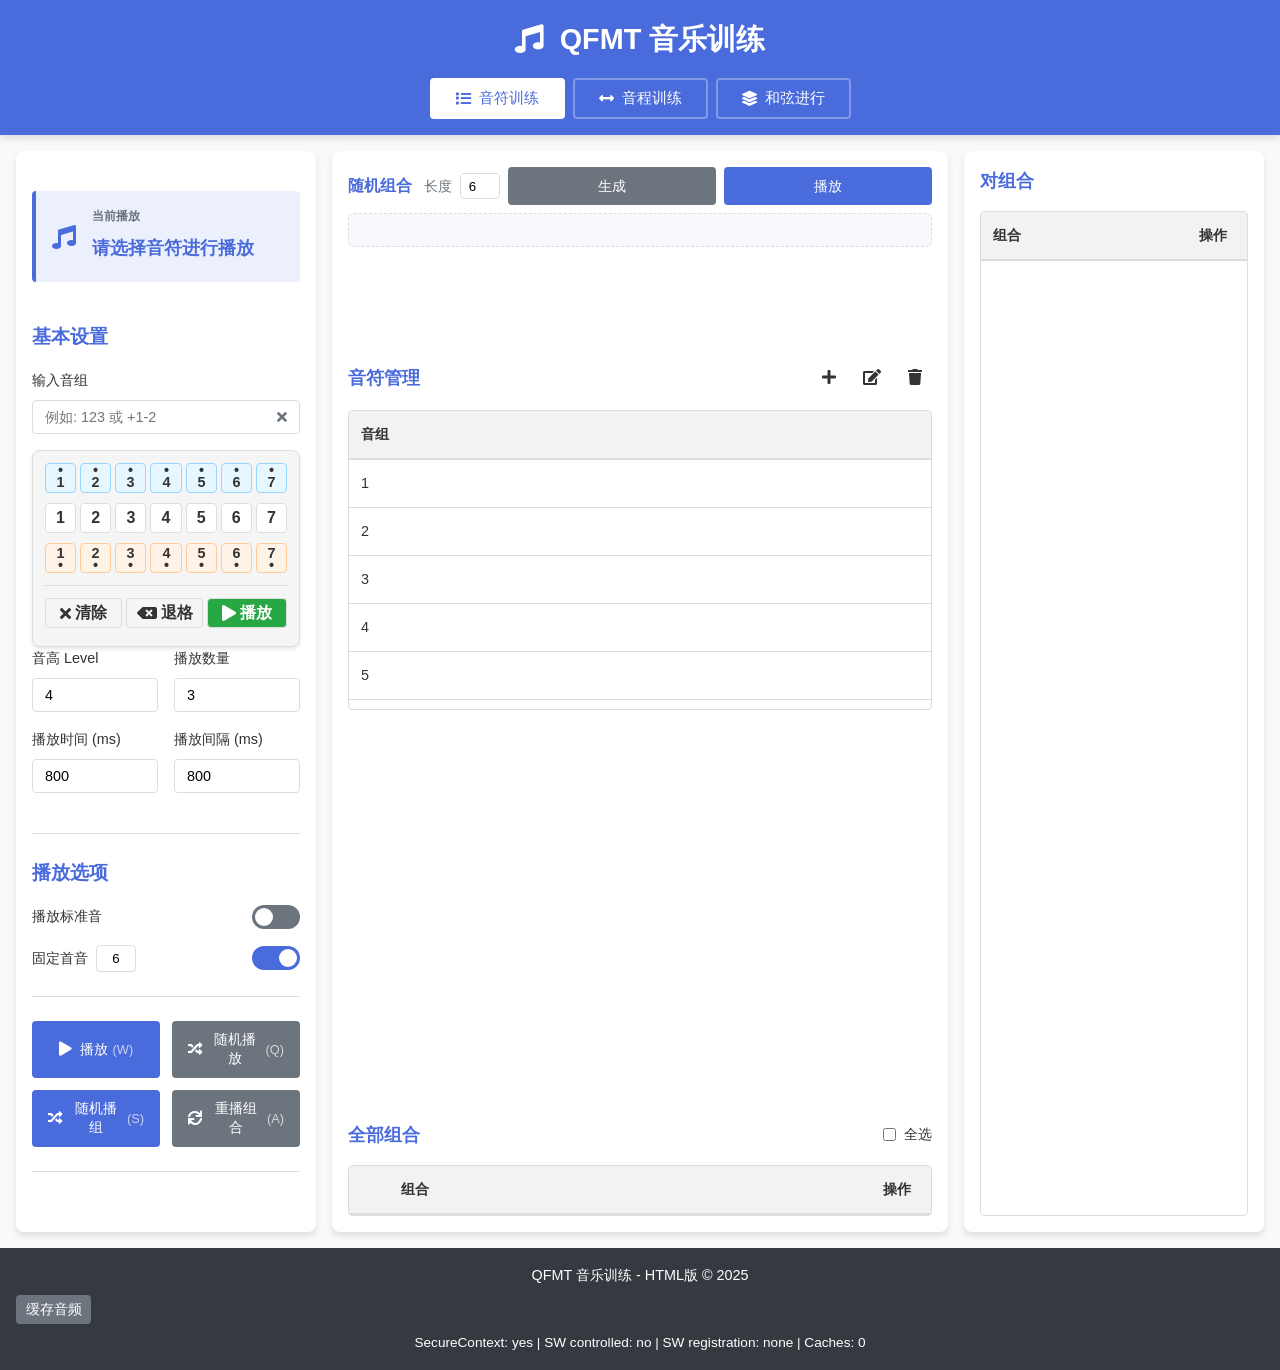
<file: index.html>
<!DOCTYPE html>
<html lang="zh-CN">
    <head>
        <meta charset="UTF-8">
        <meta name="viewport" content="width=device-width, initial-scale=1.0">
        <title>QFMT - 音乐训练</title>
        <meta name="theme-color" content="#4a6bdc">
        <link rel="manifest" href="manifest.webmanifest">
        <meta name="apple-mobile-web-app-capable" content="yes">
        <meta name="apple-mobile-web-app-title" content="QFMT">
        <link rel="stylesheet" href="styles.css">
        <link rel="stylesheet" href="https://cdnjs.cloudflare.com/ajax/libs/font-awesome/5.15.4/css/all.min.css">
    </head>
<body>
    <div class="app-container">
        <header class="app-header">
            <h1><i class="fas fa-music"></i> QFMT 音乐训练</h1>
            <div class="tab-navigation">
                <button class="tab-btn active" data-tab="main-tab">
                    <i class="fas fa-list"></i> 音符训练
                </button>
                <button class="tab-btn" data-tab="interval-tab">
                    <i class="fas fa-arrows-alt-h"></i> 音程训练
                </button>
                <button class="tab-btn" data-tab="chord-tab">
                    <i class="fas fa-layer-group"></i> 和弦进行
                </button>
            </div>
        </header>

         <div class="main-content" id="main-tab">
             <!-- 左侧控制面板 -->
              <div class="control-panel">
                 <div id="randomSeqHostMobile">
                     <div class="random-seq-bar">
                         <div class="random-seq-controls">
                             <span class="label">随机组合</span>
                             <label for="randomSeqLen">长度</label>
                             <input type="number" id="randomSeqLen" class="mini-input" value="6" min="2" max="50">
                             <button id="randomSeqButton" class="btn secondary">生成</button>
                             <button id="playRandomSeqButton" class="btn primary">播放</button>
                         </div>
                         <div id="randomSeqDisplay" class="random-seq-display"></div>
                     </div>
                 </div>

                 <!-- 播放信息显示区域 -->
                 <div class="playing-info-container">
                     <div class="playing-info">
                         <div class="playing-info-icon">
                             <i class="fas fa-music"></i>
                        </div>
                        <div class="playing-info-text">
                            <div class="playing-label">当前播放</div>
                            <div id="playingContent" class="playing-content">请选择音符进行播放</div>
                        </div>
                    </div>
                </div>

                <div class="panel-section">
                    <h2>基本设置</h2>
                    
                    <div class="form-group">
                        <label for="keyInput">输入音组</label>
                        <div class="input-with-keyboard">
                            <input type="text" id="keyInput" class="form-control" placeholder="例如: 123 或 +1-2">
                            <button id="clearKeyInput" class="clear-btn" title="清除">
                                <i class="fas fa-times"></i>
                            </button>
                        </div>
                    </div>
                    
                    <!-- 小键盘区域 -->
                    <div class="virtual-keyboard">
                        <div class="keyboard-row">
                            <button class="key-btn high-note" data-key="+1">
                                <div class="note-with-dots">
                                    <span class="dots above">•</span>
                                    <span class="note">1</span>
                                </div>
                            </button>
                            <button class="key-btn high-note" data-key="+2">
                                <div class="note-with-dots">
                                    <span class="dots above">•</span>
                                    <span class="note">2</span>
                                </div>
                            </button>
                            <button class="key-btn high-note" data-key="+3">
                                <div class="note-with-dots">
                                    <span class="dots above">•</span>
                                    <span class="note">3</span>
                                </div>
                            </button>
                            <button class="key-btn high-note" data-key="+4">
                                <div class="note-with-dots">
                                    <span class="dots above">•</span>
                                    <span class="note">4</span>
                                </div>
                            </button>
                            <button class="key-btn high-note" data-key="+5">
                                <div class="note-with-dots">
                                    <span class="dots above">•</span>
                                    <span class="note">5</span>
                                </div>
                            </button>
                            <button class="key-btn high-note" data-key="+6">
                                <div class="note-with-dots">
                                    <span class="dots above">•</span>
                                    <span class="note">6</span>
                                </div>
                            </button>
                            <button class="key-btn high-note" data-key="+7">
                                <div class="note-with-dots">
                                    <span class="dots above">•</span>
                                    <span class="note">7</span>
                                </div>
                            </button>
                        </div>
                        <div class="keyboard-row">
                            <button class="key-btn" data-key="1">1</button>
                            <button class="key-btn" data-key="2">2</button>
                            <button class="key-btn" data-key="3">3</button>
                            <button class="key-btn" data-key="4">4</button>
                            <button class="key-btn" data-key="5">5</button>
                            <button class="key-btn" data-key="6">6</button>
                            <button class="key-btn" data-key="7">7</button>
                        </div>
                        <div class="keyboard-row">
                            <button class="key-btn low-note" data-key="-1">
                                <div class="note-with-dots">
                                    <span class="note">1</span>
                                    <span class="dots below">•</span>
                                </div>
                            </button>
                            <button class="key-btn low-note" data-key="-2">
                                <div class="note-with-dots">
                                    <span class="note">2</span>
                                    <span class="dots below">•</span>
                                </div>
                            </button>
                            <button class="key-btn low-note" data-key="-3">
                                <div class="note-with-dots">
                                    <span class="note">3</span>
                                    <span class="dots below">•</span>
                                </div>
                            </button>
                            <button class="key-btn low-note" data-key="-4">
                                <div class="note-with-dots">
                                    <span class="note">4</span>
                                    <span class="dots below">•</span>
                                </div>
                            </button>
                            <button class="key-btn low-note" data-key="-5">
                                <div class="note-with-dots">
                                    <span class="note">5</span>
                                    <span class="dots below">•</span>
                                </div>
                            </button>
                            <button class="key-btn low-note" data-key="-6">
                                <div class="note-with-dots">
                                    <span class="note">6</span>
                                    <span class="dots below">•</span>
                                </div>
                            </button>
                            <button class="key-btn low-note" data-key="-7">
                                <div class="note-with-dots">
                                    <span class="note">7</span>
                                    <span class="dots below">•</span>
                                </div>
                            </button>
                        </div>
                        <div class="keyboard-row action-row">
                            <button id="clearKeyboardBtn" class="key-btn action-key">
                                <i class="fas fa-times"></i> 清除
                            </button>
                            <button id="backspaceBtn" class="key-btn action-key">
                                <i class="fas fa-backspace"></i> 退格
                            </button>
                            <button id="playInputBtn" class="key-btn action-key play-btn">
                                <i class="fas fa-play"></i> 播放
                            </button>
                        </div>
                    </div>
                    
                    <div class="form-row">
                        <div class="form-group half">
                            <label for="levelInput">音高 Level</label>
                            <input type="number" id="levelInput" class="form-control" value="4" min="1" max="8">
                        </div>
                        
                        <div class="form-group half">
                            <label for="ranCnt">播放数量</label>
                            <input type="number" id="ranCnt" class="form-control" value="3" min="1" max="10">
                        </div>
                    </div>
                    
                    <div class="form-row">
                        <div class="form-group half">
                            <label for="playTimeInput">播放时间 (ms)</label>
                            <input type="number" id="playTimeInput" class="form-control" value="800" step="100">
                        </div>
                        
                        <div class="form-group half">
                            <label for="playTimeinterInput">播放间隔 (ms)</label>
                            <input type="number" id="playTimeinterInput" class="form-control" value="800" step="100">
                        </div>
                    </div>
                </div>
                
                <div class="panel-section">
                    <h2>播放选项</h2>
                    
                    <div class="toggle-container">
                        <div class="toggle-item">
                            <span class="toggle-label">播放标准音</span>
                            <label class="switch">
                                <input type="checkbox" id="playStdCheckbox">
                                <span class="slider round"></span>
                            </label>
                        </div>
                        
                        <div class="toggle-item">
                            <div class="toggle-label-with-input">
                                <span class="toggle-label">固定首音</span>
                                <input type="text" id="fixTxt" class="mini-input" value="6">
                            </div>
                            <label class="switch">
                                <input type="checkbox" id="fixChk" checked>
                                <span class="slider round"></span>
                            </label>
                        </div>
                    </div>
                </div>
                
                <div class="panel-section">
                    <div class="buttons-container">
                        <div class="button-row">
                            <button id="playButton" class="btn primary">
                                <i class="fas fa-play"></i> 播放 <span class="shortcut">(W)</span>
                            </button>
                            <button id="repeatButton" class="btn secondary">
                                <i class="fas fa-random"></i> 随机播放 <span class="shortcut">(Q)</span>
                            </button>
                        </div>
                        
                        <div class="button-row">
                            <button id="playCombButton" class="btn primary">
                                <i class="fas fa-random"></i> 随机播组 <span class="shortcut">(S)</span>
                            </button>
                            <button id="repeatCombButton" class="btn secondary">
                                <i class="fas fa-sync"></i> 重播组合 <span class="shortcut">(A)</span>
                            </button>
                        </div>
                    </div>
                </div>
                
                <div id="statusText" class="status-text"></div>
            </div>
            
            <!-- 中间内容区 -->
            <div class="content-area">
                <div id="randomSeqHostDesktop"></div>
                <!-- 音符管理区 -->
                <div class="notes-management">
                    <div class="section-header">
                        <h2>音符管理</h2>
                        <div class="action-buttons">
                            <button id="addNoteButton" class="icon-btn" title="添加音符">
                                <i class="fas fa-plus"></i>
                            </button>
                            <button id="updateNoteButton" class="icon-btn" title="修改音符">
                                <i class="fas fa-edit"></i>
                            </button>
                            <button id="deleteNoteButton" class="icon-btn" title="删除音符">
                                <i class="fas fa-trash"></i>
                            </button>
                        </div>
                    </div>
                    
                    <div class="table-container notes-table">
                        <table id="notesTable" class="data-grid">
                            <thead>
                                <tr>
                                    <th>音组</th>
                                </tr>
                            </thead>
                            <tbody>
                                <!-- Notes will be added here dynamically -->
                            </tbody>
                        </table>
                    </div>
                </div>
                
                <!-- 组合区域 -->
                <div class="combinations-section">
                    <div class="section-header">
                        <h2>全部组合</h2>
                        <div class="select-all">
                            <input type="checkbox" id="selectAllCheckBox">
                            <label for="selectAllCheckBox">全选</label>
                        </div>
                    </div>
                    
                    <div class="table-container">
                        <table id="combinationsTable" class="data-grid">
                            <thead>
                                <tr>
                                    <th width="40px"></th>
                                    <th>组合</th>
                                    <th width="60px">操作</th>
                                </tr>
                            </thead>
                            <tbody>
                                <!-- Combinations will be added here dynamically -->
                            </tbody>
                        </table>
                    </div>
                </div>
            </div>
            
            <!-- 右侧组合区 -->
            <div class="pair-combinations">
                <div class="section-header">
                    <h2>对组合</h2>
                </div>
                
                <div class="table-container">
                    <table id="combinationsSingleTable" class="data-grid">
                        <thead>
                            <tr>
                                <th>组合</th>
                                <th width="60px">操作</th>
                            </tr>
                        </thead>
                        <tbody>
                            <!-- Single combinations will be added here dynamically -->
                        </tbody>
                    </table>
                </div>
            </div>
        </div>

        <!-- 和弦进行页面 -->
        <div class="main-content hidden chord-tab" id="chord-tab">
            <div class="chord-workspace">
                <div class="chord-toolbar">
                    <div>
                        <p class="eyebrow"><i class="fas fa-layer-group"></i> 和弦进行</p>
                        <h2>常用套路与自定义播放</h2>
                    </div>
                    <span class="chord-key-note">C 大调：1=C · 2=Dm · 3=Em · 4=F · 5=G · 6=Am（4/5/6 采用低音根位）· 7=Bdim</span>
                </div>

                <section class="chord-controls-card">
                    <div class="chord-form-group chord-progression-field">
                        <label for="chordProgressionInput">和弦进行</label>
                        <div class="chord-input-wrap">
                            <i class="fas fa-music"></i>
                            <input id="chordProgressionInput" class="form-control" type="text" value="1645" inputmode="text" autocomplete="off" placeholder="例如：1645 或 1maj7 6m7 2m7 5dom7" aria-describedby="chordInputHint">
                        </div>
                        <small id="chordInputHint">数字可连写；复杂和弦请用空格，例如 1maj7 6m7 2m7 5dom7，也支持 1/3 转位。</small>
                    </div>

                    <div class="chord-form-group">
                        <label for="chordLevelInput">根音 Level</label>
                        <input id="chordLevelInput" class="form-control" type="number" value="4" min="1" max="7">
                    </div>

                    <div class="chord-form-group">
                        <label for="chordDurationInput">每个和弦 (ms)</label>
                        <input id="chordDurationInput" class="form-control" type="number" value="900" min="300" step="100">
                    </div>

                    <div class="chord-form-group chord-play-style">
                        <label>播放方式</label>
                        <div class="segmented-control" role="group" aria-label="和弦播放方式">
                            <button type="button" class="play-style-btn active" data-chord-mode="simultaneous"><i class="fas fa-bars-staggered"></i> 同时按下</button>
                            <button type="button" class="play-style-btn" data-chord-mode="arpeggio"><i class="fas fa-wave-square"></i> 分解和弦</button>
                        </div>
                    </div>

                    <div class="chord-action-row">
                        <button id="playChordProgressionButton" class="btn primary chord-play-button"><i class="fas fa-play"></i> 播放进行</button>
                        <button id="stopChordProgressionButton" class="btn secondary"><i class="fas fa-stop"></i> 停止</button>
                    </div>
                </section>

                <section class="chord-presets-card">
                    <div class="chord-section-heading">
                        <div>
                            <p class="eyebrow">快速开始</p>
                            <h3>常见套路</h3>
                        </div>
                        <span>点选后可直接播放</span>
                    </div>
                    <div class="chord-preset-grid">
                        <button type="button" class="chord-preset active" data-progression="1645"><span class="preset-number">1645</span><span>经典流行</span></button>
                        <button type="button" class="chord-preset" data-progression="1625"><span class="preset-number">1625</span><span>抒情循环</span></button>
                        <button type="button" class="chord-preset" data-progression="4536251"><span class="preset-number">4536251</span><span>流行推进</span></button>
                        <button type="button" class="chord-preset" data-progression="6415"><span class="preset-number">6415</span><span>小调色彩</span></button>
                        <button type="button" class="chord-preset" data-progression="1564"><span class="preset-number">1564</span><span>明亮回归</span></button>
                        <button type="button" class="chord-preset" data-progression="2516"><span class="preset-number">2516</span><span>温柔连接</span></button>
                    </div>
                    <div class="custom-preset-editor">
                        <label for="chordPresetNameInput">保存当前套路</label>
                        <div class="custom-preset-input-row">
                            <input id="chordPresetNameInput" class="form-control" type="text" placeholder="名称，例如：我的副歌" maxlength="32">
                            <button id="saveChordPresetButton" type="button" class="btn secondary"><i class="fas fa-bookmark"></i> 保存</button>
                        </div>
                    </div>
                    <div id="customChordPresetList" class="custom-chord-preset-list" aria-live="polite"></div>
                </section>

                <section class="chord-preview-card">
                    <div class="chord-section-heading">
                        <div>
                            <p class="eyebrow">预览</p>
                            <h3>进行中的和弦</h3>
                        </div>
                        <span>点击单个和弦可试听</span>
                    </div>
                    <div id="chordPreview" class="chord-preview" aria-live="polite"></div>
                    <div id="chordPlayingInfo" class="chord-playing-info">
                        <i class="fas fa-headphones"></i>
                        <span id="chordPlayingContent">选择一个进行开始练习</span>
                    </div>
                    <div id="chordStatusText" class="chord-status-text" aria-live="polite"></div>
                </section>
            </div>
        </div>

        <!-- 音程训练页面 -->
        <div class="main-content hidden" id="interval-tab">
            <div class="interval-training-full">
                <!-- 顶部控制栏 -->
                <div class="interval-top-bar">
                    <div class="interval-playing-info">
                        <div class="playing-info">
                            <div class="playing-info-icon">
                                <i class="fas fa-music"></i>
                            </div>
                            <div class="playing-info-text">
                                <div class="playing-label">当前音程</div>
                                <div id="intervalPlayingContent" class="playing-content">请选择音程进行训练</div>
                            </div>
                        </div>
                    </div>

                    <div class="interval-control-buttons">
                        <button id="playIntervalButton" class="btn primary">
                            <i class="fas fa-play"></i> 播放 <span class="shortcut">(W)</span>
                        </button>
                        <button id="randomIntervalButton" class="btn secondary">
                            <i class="fas fa-dice"></i> 随机 <span class="shortcut">(Q)</span>
                        </button>
                    </div>

                    <div id="intervalStatusText" class="status-text"></div>
                </div>

                <!-- 中间主要区域 -->
                <div class="interval-main-area">
                    <!-- 左侧设置面板 -->
                    <div class="interval-settings-panel">
                        <div class="settings-section">
                            <h3>音程类型</h3>
                            <select id="intervalType" class="form-control">
                                <option value="">--选择音程--</option>
                                <option value="unison">一度(同音)</option>
                                <option value="minor2">小二度</option>
                                <option value="major2">大二度</option>
                                <option value="minor3">小三度</option>
                                <option value="major3">大三度</option>
                                <option value="perfect4">纯四度</option>
                                <option value="augmented4">增四度</option>
                                <option value="perfect5">纯五度</option>
                                <option value="minor6">小六度</option>
                                <option value="major6">大六度</option>
                                <option value="minor7">小七度</option>
                                <option value="major7">大七度</option>
                                <option value="octave">八度</option>
                            </select>
                        </div>

                        <div class="settings-section">
                            <h3>起始音符</h3>
                            <select id="intervalStartNote" class="form-control">
                                <option value="1">1 (C)</option>
                                <option value="2">2 (D)</option>
                                <option value="3">3 (E)</option>
                                <option value="4">4 (F)</option>
                                <option value="5">5 (G)</option>
                                <option value="6">6 (A)</option>
                                <option value="7">7 (B)</option>
                            </select>
                        </div>

                        <div class="settings-section">
                            <h3>播放方向</h3>
                            <div class="direction-buttons vertical">
                                <button id="ascendingBtn" class="direction-btn active" data-direction="ascending">
                                    <i class="fas fa-arrow-up"></i> 上行
                                </button>
                                <button id="descendingBtn" class="direction-btn" data-direction="descending">
                                    <i class="fas fa-arrow-down"></i> 下行
                                </button>
                                <button id="randomDirectionBtn" class="direction-btn" data-direction="random">
                                    <i class="fas fa-random"></i> 随机
                                </button>
                            </div>
                        </div>

                        <div class="settings-section">
                            <h3>音高和延迟</h3>
                            <div class="form-group">
                                <label for="intervalLevel">Level (1-8)</label>
                                <input type="number" id="intervalLevel" class="form-control" value="4" min="1" max="8">
                            </div>
                            <div class="form-group">
                                <label for="intervalDelay">延迟 (ms)</label>
                                <input type="number" id="intervalDelay" class="form-control" value="500" step="100" min="100">
                            </div>
                        </div>

                        <div class="settings-section">
                            <h3>播放选项</h3>
                            <label class="checkbox-item">
                                <input type="checkbox" id="sequentialPlayback" checked>
                                顺序播放
                            </label>
                            <label class="checkbox-item">
                                <input type="checkbox" id="simultaneousPlayback">
                                同时播放
                            </label>
                        </div>
                    </div>

                    <!-- 中央训练区域 -->
                    <div class="interval-recognition-area">
                        <div class="recognition-header">
                            <h2>音程识别训练</h2>
                        </div>

                        <div class="interval-buttons-grid large">
                            <button class="interval-option-btn" data-interval="unison">
                                <div class="interval-name">一度</div>
                                <div class="interval-semitones">0半音</div>
                            </button>
                            <button class="interval-option-btn" data-interval="minor2">
                                <div class="interval-name">小二度</div>
                                <div class="interval-semitones">1半音</div>
                            </button>
                            <button class="interval-option-btn" data-interval="major2">
                                <div class="interval-name">大二度</div>
                                <div class="interval-semitones">2半音</div>
                            </button>
                            <button class="interval-option-btn" data-interval="minor3">
                                <div class="interval-name">小三度</div>
                                <div class="interval-semitones">3半音</div>
                            </button>
                            <button class="interval-option-btn" data-interval="major3">
                                <div class="interval-name">大三度</div>
                                <div class="interval-semitones">4半音</div>
                            </button>
                            <button class="interval-option-btn" data-interval="perfect4">
                                <div class="interval-name">纯四度</div>
                                <div class="interval-semitones">5半音</div>
                            </button>
                            <button class="interval-option-btn" data-interval="augmented4">
                                <div class="interval-name">增四度</div>
                                <div class="interval-semitones">6半音</div>
                            </button>
                            <button class="interval-option-btn" data-interval="perfect5">
                                <div class="interval-name">纯五度</div>
                                <div class="interval-semitones">7半音</div>
                            </button>
                            <button class="interval-option-btn" data-interval="minor6">
                                <div class="interval-name">小六度</div>
                                <div class="interval-semitones">8半音</div>
                            </button>
                            <button class="interval-option-btn" data-interval="major6">
                                <div class="interval-name">大六度</div>
                                <div class="interval-semitones">9半音</div>
                            </button>
                            <button class="interval-option-btn" data-interval="minor7">
                                <div class="interval-name">小七度</div>
                                <div class="interval-semitones">10半音</div>
                            </button>
                            <button class="interval-option-btn" data-interval="major7">
                                <div class="interval-name">大七度</div>
                                <div class="interval-semitones">11半音</div>
                            </button>
                            <button class="interval-option-btn" data-interval="octave">
                                <div class="interval-name">八度</div>
                                <div class="interval-semitones">12半音</div>
                            </button>
                        </div>
                    </div>

                    <!-- 右侧练习组合 -->
                    <div class="interval-list-panel">
                        <div class="list-header">
                            <h3>训练范围</h3>
                            <div class="list-buttons">
                                <button id="selectAllIntervals" class="range-btn">全选</button>
                                <button id="deselectAllIntervals" class="range-btn">反选</button>
                            </div>
                        </div>

                        <div class="interval-range-list">
                            <label class="checkbox-item">
                                <input type="checkbox" class="interval-range-checkbox" value="unison" checked> 一度
                            </label>
                            <label class="checkbox-item">
                                <input type="checkbox" class="interval-range-checkbox" value="minor2" checked> 小二度
                            </label>
                            <label class="checkbox-item">
                                <input type="checkbox" class="interval-range-checkbox" value="major2" checked> 大二度
                            </label>
                            <label class="checkbox-item">
                                <input type="checkbox" class="interval-range-checkbox" value="minor3" checked> 小三度
                            </label>
                            <label class="checkbox-item">
                                <input type="checkbox" class="interval-range-checkbox" value="major3" checked> 大三度
                            </label>
                            <label class="checkbox-item">
                                <input type="checkbox" class="interval-range-checkbox" value="perfect4" checked> 纯四度
                            </label>
                            <label class="checkbox-item">
                                <input type="checkbox" class="interval-range-checkbox" value="augmented4" checked> 增四度
                            </label>
                            <label class="checkbox-item">
                                <input type="checkbox" class="interval-range-checkbox" value="perfect5" checked> 纯五度
                            </label>
                            <label class="checkbox-item">
                                <input type="checkbox" class="interval-range-checkbox" value="minor6" checked> 小六度
                            </label>
                            <label class="checkbox-item">
                                <input type="checkbox" class="interval-range-checkbox" value="major6" checked> 大六度
                            </label>
                            <label class="checkbox-item">
                                <input type="checkbox" class="interval-range-checkbox" value="minor7" checked> 小七度
                            </label>
                            <label class="checkbox-item">
                                <input type="checkbox" class="interval-range-checkbox" value="major7" checked> 大七度
                            </label>
                            <label class="checkbox-item">
                                <input type="checkbox" class="interval-range-checkbox" value="octave" checked> 八度
                            </label>
                        </div>

                        <button id="generateIntervalsButton" class="btn primary" style="width: 100%; margin-top: 1rem;">
                            <i class="fas fa-list"></i> 生成练习列表 <span class="shortcut">(S)</span>
                        </button>

                        <div class="list-content">
                            <table id="generatedIntervalsTable" class="data-grid">
                                <thead>
                                    <tr>
                                        <th>音符对</th>
                                        <th>音程</th>
                                        <th width="50px">操作</th>
                                    </tr>
                                </thead>
                                <tbody>
                                    <!-- Generated intervals will be added here dynamically -->
                                </tbody>
                            </table>
                        </div>
                    </div>
                </div>
            </div>
        </div>

        <footer class="app-footer">
            <p>QFMT 音乐训练 - HTML版 &copy; 2025</p>
            <div style="margin-top: 0.5rem;">
                <button id="cacheAudioBtn" class="btn secondary" style="padding: 0.35rem 0.6rem; font-size: 0.85rem;">缓存音频</button>
            </div>
            <div id="pwaStatus" style="margin-top: 0.5rem; font-size: 0.85rem;"></div>
        </footer>
    </div>

    <script src="script.js"></script>
</body>
</html>
</file>
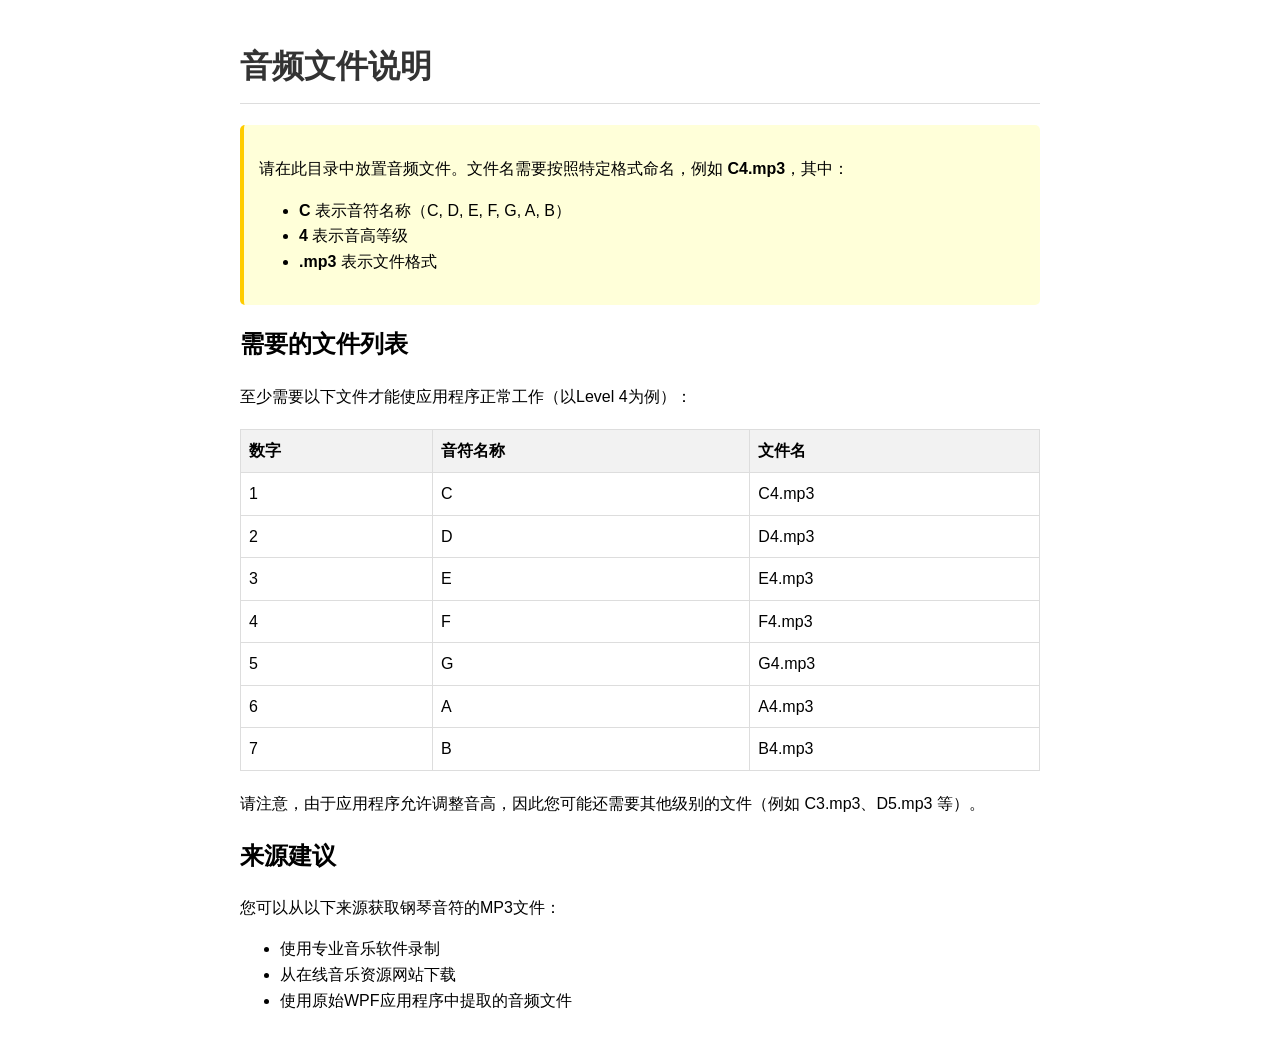
<file: piano/README.html>
<!DOCTYPE html>
<html lang="zh-CN">
<head>
    <meta charset="UTF-8">
    <meta name="viewport" content="width=device-width, initial-scale=1.0">
    <title>音频文件说明</title>
    <style>
        body {
            font-family: Arial, sans-serif;
            max-width: 800px;
            margin: 0 auto;
            padding: 20px;
            line-height: 1.6;
        }
        h1 {
            color: #333;
            border-bottom: 1px solid #ddd;
            padding-bottom: 10px;
        }
        table {
            width: 100%;
            border-collapse: collapse;
            margin: 20px 0;
        }
        th, td {
            border: 1px solid #ddd;
            padding: 8px;
            text-align: left;
        }
        th {
            background-color: #f2f2f2;
        }
        .note {
            background-color: #ffffd9;
            padding: 15px;
            border-radius: 5px;
            border-left: 4px solid #ffcc00;
            margin: 20px 0;
        }
    </style>
</head>
<body>
    <h1>音频文件说明</h1>
    
    <div class="note">
        <p>请在此目录中放置音频文件。文件名需要按照特定格式命名，例如 <strong>C4.mp3</strong>，其中：</p>
        <ul>
            <li><strong>C</strong> 表示音符名称（C, D, E, F, G, A, B）</li>
            <li><strong>4</strong> 表示音高等级</li>
            <li><strong>.mp3</strong> 表示文件格式</li>
        </ul>
    </div>
    
    <h2>需要的文件列表</h2>
    <p>至少需要以下文件才能使应用程序正常工作（以Level 4为例）：</p>
    
    <table>
        <tr>
            <th>数字</th>
            <th>音符名称</th>
            <th>文件名</th>
        </tr>
        <tr>
            <td>1</td>
            <td>C</td>
            <td>C4.mp3</td>
        </tr>
        <tr>
            <td>2</td>
            <td>D</td>
            <td>D4.mp3</td>
        </tr>
        <tr>
            <td>3</td>
            <td>E</td>
            <td>E4.mp3</td>
        </tr>
        <tr>
            <td>4</td>
            <td>F</td>
            <td>F4.mp3</td>
        </tr>
        <tr>
            <td>5</td>
            <td>G</td>
            <td>G4.mp3</td>
        </tr>
        <tr>
            <td>6</td>
            <td>A</td>
            <td>A4.mp3</td>
        </tr>
        <tr>
            <td>7</td>
            <td>B</td>
            <td>B4.mp3</td>
        </tr>
    </table>
    
    <p>请注意，由于应用程序允许调整音高，因此您可能还需要其他级别的文件（例如 C3.mp3、D5.mp3 等）。</p>
    
    <h2>来源建议</h2>
    <p>您可以从以下来源获取钢琴音符的MP3文件：</p>
    <ul>
        <li>使用专业音乐软件录制</li>
        <li>从在线音乐资源网站下载</li>
        <li>使用原始WPF应用程序中提取的音频文件</li>
    </ul>
</body>
</html>
</file>
<file: styles.css>
:root {
    --primary-color: #4a6bdc;
    --primary-hover: #3a56b0;
    --secondary-color: #6c757d;
    --secondary-hover: #5a6268;
    --success-color: #28a745;
    --danger-color: #dc3545;
    --warning-color: #ffc107;
    --light-color: #f8f9fa;
    --dark-color: #343a40;
    --text-color: #333;
    --border-color: #ddd;
    --bg-color: #f8f9fb;
    --card-bg: #ffffff;
    --shadow: 0 4px 6px rgba(0, 0, 0, 0.1);
    --border-radius: 8px;
    --transition: all 0.3s ease;
    --note-color: #333;
    --dot-color: #333;
}

* {
    box-sizing: border-box;
    margin: 0;
    padding: 0;
    font-family: "Segoe UI", Tahoma, Geneva, Verdana, sans-serif;
}

body {
    background-color: var(--bg-color);
    color: var(--text-color);
    line-height: 1.6;
}

/* 主容器 */
.app-container {
    display: flex;
    flex-direction: column;
    min-height: 100vh;
    width: 100%;
    max-width: 1400px;
    margin: 0 auto;
}

.app-header {
    background-color: var(--primary-color);
    color: white;
    padding: 1rem;
    text-align: center;
    box-shadow: var(--shadow);
}

.app-header h1 {
    font-size: 1.8rem;
    font-weight: 600;
}

.app-header h1 i {
    margin-right: 0.5rem;
}

.main-content {
    display: grid;
    grid-template-columns: 300px minmax(0, 1fr) 300px;
    gap: 1rem;
    padding: 1rem;
    flex: 1;
}

/* 音程训练页面特殊布局 */
#interval-tab.main-content {
    display: flex;
    grid-template-columns: unset;
    padding: 0;
}

/* 让音程训练根容器在横向撑满（flex item 默认不 grow，会导致右侧留白） */
#interval-tab .interval-training-full {
    flex: 1 1 auto;
    min-width: 0;
    width: 100%;
}

.app-footer {
    background-color: var(--dark-color);
    color: white;
    text-align: center;
    padding: 1rem;
    font-size: 0.9rem;
}

/* 左侧控制面板 */
.control-panel {
    background-color: var(--card-bg);
    border-radius: var(--border-radius);
    box-shadow: var(--shadow);
    padding: 1rem;
    display: flex;
    flex-direction: column;
    gap: 1.5rem;
}

/* 播放信息区域 */
.playing-info-container {
    margin-bottom: 1rem;
    position: relative;
}

.playing-info {
    display: flex;
    align-items: center;
    background-color: rgba(74, 107, 220, 0.1);
    border-left: 4px solid var(--primary-color);
    border-radius: 4px;
    padding: 1rem;
    transition: var(--transition);
}

.playing-info.active {
    background-color: rgba(74, 107, 220, 0.2);
    box-shadow: 0 2px 4px rgba(0, 0, 0, 0.05);
}

.playing-info-icon {
    color: var(--primary-color);
    font-size: 1.5rem;
    margin-right: 1rem;
    display: flex;
    align-items: center;
    justify-content: center;
}

.playing-info-icon i {
    animation: pulse 1.5s infinite;
}

.playing-info-text {
    flex: 1;
}

.playing-label {
    font-size: 0.75rem;
    font-weight: 600;
    text-transform: uppercase;
    color: var(--secondary-color);
    margin-bottom: 0.25rem;
}

.playing-content {
    font-size: 1.1rem;
    font-weight: 600;
    color: var(--primary-color);
    word-break: normal;
    padding: 4px 0;
}

.note-combination {
    display: flex;
    align-items: center;
    flex-wrap: wrap;
    gap: 0;
}

.playing-content .note-with-dots,
.playing-content .musical-note {
    margin: 0;
}

/* 音符表示法说明 */
.notation-info {
    background-color: rgba(255, 245, 230, 0.7);
    border: 1px solid #ffd8a8;
    border-radius: var(--border-radius);
    padding: 0.8rem;
    margin-bottom: 1rem;
}

.notation-header {
    display: flex;
    align-items: center;
    font-weight: 600;
    color: #d9480f;
    margin-bottom: 0.5rem;
}

.notation-header i {
    margin-right: 0.5rem;
}

.notation-content {
    font-size: 0.9rem;
}

.notation-example {
    display: flex;
    justify-content: space-around;
    margin: 0.5rem 0;
}

.example-item {
    display: flex;
    align-items: center;
    gap: 0.5rem;
}

.notation-tip {
    font-size: 0.8rem;
    font-style: italic;
    color: #666;
    text-align: center;
    margin-top: 0.5rem;
}

/* 音符样式 */
.musical-note {
    display: inline-flex;
    align-items: center;
    margin: 0 2px;
    font-weight: 600;
}

.note-with-dots {
    position: relative;
    display: inline-block;
    margin: 0;
    text-align: center;
    min-width: 12px;
    height: 30px;
}

.note {
    font-size: 1.1rem;
    color: var(--note-color);
    position: absolute;
    left: 50%;
    top: 50%;
    transform: translate(-50%, -50%);
    line-height: 1;
}

.dots {
    color: var(--dot-color);
    position: absolute;
    left: 50%;
    transform: translateX(-50%);
    line-height: 1;
    display: inline-flex;
    align-items: center;
    gap: 2px;
}

.dots .dot {
    width: 4px;
    height: 4px;
    border-radius: 50%;
    background: currentColor;
    display: inline-block;
}

.dots.above {
    top: -2px;
}

.dots.below {
    bottom: 0px;
}

.note-with-dots .accidental {
    font-size: 0.75em;
    margin-right: 1px;
    position: relative;
    top: -1px;
}

.interval-display {
    display: inline-flex;
    align-items: center;
    gap: 6px;
    flex-wrap: nowrap;
}

.interval-display .sep {
    display: inline-block;
    color: var(--primary-color);
}

@keyframes pulse {
    0% {
        transform: scale(1);
    }
    50% {
        transform: scale(1.2);
    }
    100% {
        transform: scale(1);
    }
}

.panel-section {
    border-bottom: 1px solid var(--border-color);
    padding-bottom: 1.5rem;
}

.panel-section:last-child {
    border-bottom: none;
    padding-bottom: 0;
}

.panel-section h2 {
    font-size: 1.2rem;
    margin-bottom: 1rem;
    color: var(--primary-color);
}

/* 表单元素 */
.form-group {
    margin-bottom: 1rem;
}

.form-group label {
    display: block;
    margin-bottom: 0.5rem;
    font-weight: 500;
    font-size: 0.9rem;
}

.form-control {
    width: 100%;
    padding: 0.5rem 0.75rem;
    border: 1px solid var(--border-color);
    border-radius: 4px;
    font-size: 0.9rem;
    transition: var(--transition);
}

.form-control:focus {
    outline: none;
    border-color: var(--primary-color);
    box-shadow: 0 0 0 2px rgba(74, 107, 220, 0.25);
}

.form-row {
    display: flex;
    gap: 1rem;
}

.form-group.half {
    flex: 1;
    margin-bottom: 1rem;
}

/* 开关样式 */
.toggle-container {
    display: flex;
    flex-direction: column;
    gap: 1rem;
}

.toggle-item {
    display: flex;
    justify-content: space-between;
    align-items: center;
}

.toggle-label {
    font-weight: 500;
    font-size: 0.9rem;
}

.toggle-label-with-input {
    display: flex;
    align-items: center;
    gap: 0.5rem;
}

.mini-input {
    width: 40px;
    padding: 0.3rem;
    border: 1px solid var(--border-color);
    border-radius: 4px;
    text-align: center;
}

.switch {
    position: relative;
    display: inline-block;
    width: 48px;
    height: 24px;
}

.switch input {
    opacity: 0;
    width: 0;
    height: 0;
}

.slider {
    position: absolute;
    cursor: pointer;
    top: 0;
    left: 0;
    right: 0;
    bottom: 0;
    background-color: var(--secondary-color);
    transition: var(--transition);
    border-radius: 24px;
}

.slider:before {
    position: absolute;
    content: "";
    height: 18px;
    width: 18px;
    left: 3px;
    bottom: 3px;
    background-color: white;
    transition: var(--transition);
    border-radius: 50%;
}

input:checked + .slider {
    background-color: var(--primary-color);
}

input:checked + .slider:before {
    transform: translateX(24px);
}

/* 按钮样式 */
.buttons-container {
    display: flex;
    flex-direction: column;
    gap: 0.75rem;
}

.button-row {
    display: flex;
    gap: 0.75rem;
}

.btn {
    padding: 0.6rem 1rem;
    border: none;
    border-radius: 4px;
    cursor: pointer;
    font-weight: 500;
    font-size: 0.9rem;
    transition: var(--transition);
    display: flex;
    align-items: center;
    justify-content: center;
    flex: 1;
}

.btn i {
    margin-right: 0.5rem;
}

.btn.primary {
    background-color: var(--primary-color);
    color: white;
}

.btn.primary:hover {
    background-color: var(--primary-hover);
}

.btn.secondary {
    background-color: var(--secondary-color);
    color: white;
}

.btn.secondary:hover {
    background-color: var(--secondary-hover);
}

.shortcut {
    opacity: 0.7;
    font-size: 0.8rem;
    margin-left: 0.3rem;
}

.icon-btn {
    background-color: transparent;
    border: none;
    font-size: 1rem;
    cursor: pointer;
    padding: 0.4rem 0.6rem;
    border-radius: 4px;
    transition: var(--transition);
    color: var(--text-color);
}

.icon-btn:hover {
    background-color: rgba(0, 0, 0, 0.05);
    color: var(--primary-color);
}

/* 状态文本 */
.status-text {
    color: var(--danger-color);
    min-height: 20px;
    font-size: 0.9rem;
    margin-top: auto;
    padding-top: 1rem;
}

/* 中间内容区和右侧区域 */
.content-area, .pair-combinations {
    background-color: var(--card-bg);
    border-radius: var(--border-radius);
    box-shadow: var(--shadow);
    display: flex;
    flex-direction: column;
    overflow: hidden;
}

.content-area {
    display: grid;
    grid-template-rows: minmax(180px, auto) 1fr;
    gap: 1rem;
    padding: 1rem;
}

.notes-management, .combinations-section {
    display: flex;
    flex-direction: column;
}

.pair-combinations {
    padding: 1rem;
}

/* 表格头部 */
.section-header {
    display: flex;
    justify-content: space-between;
    align-items: center;
    margin-bottom: 1rem;
}

.section-header h2 {
    font-size: 1.1rem;
    color: var(--primary-color);
}

.random-seq-controls {
    display: flex;
    align-items: center;
    gap: 0.5rem;
    flex-wrap: wrap;
}

.random-seq-controls label {
    font-size: 0.9rem;
    color: var(--secondary-color);
}

.random-seq-controls .label {
    font-weight: 600;
    color: var(--primary-color);
    margin-right: 0.25rem;
}

.random-seq-bar {
    display: flex;
    flex-direction: column;
    gap: 0.5rem;
    margin-bottom: 1rem;
}

#randomSeqHostDesktop:empty,
#randomSeqHostMobile:empty {
    display: none;
}

.random-seq-display {
    min-height: 34px;
    padding: 10px 12px;
    border: 1px dashed var(--border-color);
    border-radius: 6px;
    background: rgba(74, 107, 220, 0.04);
    display: flex;
    align-items: center;
    gap: 40px;
}

.random-seq-display .note-with-dots {
    height: 72px;
    min-width: 26px;
}

.random-seq-display .note {
    font-size: 2.8rem;
}

.action-buttons {
    display: flex;
    gap: 0.5rem;
}

.select-all {
    display: flex;
    align-items: center;
    gap: 0.5rem;
    font-size: 0.9rem;
}

/* 表格样式 */
.table-container {
    flex: 1;
    overflow: auto;
    border: 1px solid var(--border-color);
    border-radius: 4px;
}

.notes-table {
    max-height: 300px;
}

.data-grid {
    width: 100%;
    border-collapse: collapse;
}

.data-grid th {
    background-color: #f2f2f2;
    position: sticky;
    top: 0;
    z-index: 10;
    padding: 0.75rem;
    text-align: left;
    font-weight: 600;
    font-size: 0.9rem;
    border-bottom: 2px solid var(--border-color);
}

.data-grid td {
    padding: 0.75rem;
    border-bottom: 1px solid var(--border-color);
    font-size: 0.9rem;
}

.data-grid tr:last-child td {
    border-bottom: none;
}

.data-grid tr:hover {
    background-color: rgba(0, 0, 0, 0.02);
}

.data-grid tr.selected {
    background-color: rgba(74, 107, 220, 0.1);
}

.data-grid td .btn {
    padding: 0.3rem 0.5rem;
    font-size: 0.8rem;
}

/* 响应式布局 */
@media (max-width: 1200px) {
    .main-content {
        grid-template-columns: 280px 1fr 280px;
    }
}

@media (max-width: 992px) {
    .main-content {
        grid-template-columns: 1fr 1fr;
    }
    
    .pair-combinations {
        grid-column: span 2;
        margin-top: 1rem;
    }
}

@media (max-width: 768px) {
    .main-content {
        grid-template-columns: 1fr;
        padding: 0.75rem;
    }
    
    .content-area, .pair-combinations {
        grid-column: span 1;
    }

    .control-panel,
    .content-area,
    .pair-combinations {
        padding: 0.75rem;
    }

    .data-grid th,
    .data-grid td {
        padding: 0.5rem;
        font-size: 0.85rem;
    }
}

@media (max-width: 480px) {
    .app-header h1 {
        font-size: 1.25rem;
    }

    .random-seq-controls .btn {
        flex: 1 1 120px;
    }

    .random-seq-display {
        padding: 8px;
    }
}

/* 输入框和键盘相关样式 */
.input-with-keyboard {
    position: relative;
    display: flex;
    align-items: center;
}

.input-with-keyboard .form-control {
    flex: 1;
    padding-right: 2.5rem;
}

.clear-btn {
    position: absolute;
    right: 0.5rem;
    background: none;
    border: none;
    color: var(--secondary-color);
    cursor: pointer;
    font-size: 0.9rem;
    padding: 0.3rem;
    border-radius: 50%;
    transition: var(--transition);
}

.clear-btn:hover {
    background-color: rgba(0, 0, 0, 0.05);
    color: var(--danger-color);
}

/* 虚拟键盘样式 */
.virtual-keyboard {
    border: 1px solid var(--border-color);
    border-radius: 8px;
    padding: 10px;
    background-color: var(--bg-secondary, #f5f5f5);
    box-shadow: 0 2px 4px rgba(0, 0, 0, 0.1);
    margin-top: 15px;
    width: 100%;
    overflow: hidden;
}

.keyboard-row {
    display: flex;
    justify-content: space-between;
    margin-bottom: 6px;
    width: 100%;
}

.keyboard-row.action-row {
    margin-top: 10px;
    border-top: 1px solid var(--border-color-light, #e0e0e0);
    padding-top: 10px;
}

.key-btn {
    min-width: 30px;
    height: 30px;
    margin: 2px;
    border-radius: 4px;
    border: 1px solid var(--border-color);
    background-color: var(--bg-element, white);
    color: var(--text-color);
    font-size: 16px;
    font-weight: 600;
    cursor: pointer;
    transition: all 0.2s ease;
    display: flex;
    align-items: center;
    justify-content: center;
    flex: 1;
}

@media (max-width: 350px) {
    .key-btn {
        min-width: 25px;
        height: 25px;
        font-size: 12px;
        margin: 1px;
    }
    
    .key-btn.action-key {
        font-size: 12px;
    }
    
    .key-btn.action-key i {
        font-size: 12px;
        margin-right: 2px;
    }
}

.key-btn:hover {
    background-color: var(--highlight-color, #f0f0f0);
    transform: translateY(-1px);
    box-shadow: 0 1px 2px rgba(0, 0, 0, 0.1);
}

.key-btn:active {
    transform: translateY(0);
    box-shadow: none;
}

/* 键盘按钮上的音符样式 */
.key-btn .note-with-dots {
    min-width: auto;
    height: auto;
    position: relative;
    display: inline-block;
    transform: scale(0.9);
}

.key-btn .note {
    position: static;
    transform: none;
    padding: 0;
    font-size: 16px;
}

.key-btn .dots {
    position: static;
    transform: none;
    display: block;
    margin: -2px 0;
}

.key-btn .dots.above {
    margin-bottom: -4px;
}

.key-btn .dots.below {
    margin-top: -4px;
}

.key-btn.high-note {
    background-color: #e6f7ff;
    color: #0066cc;
    border-color: #99d6ff;
}

.key-btn.high-note:hover {
    background-color: #ccefff;
}

.key-btn.mid-note {
    background-color: #f5f5f5;
    color: #444444;
}

.key-btn.low-note {
    background-color: #fff2e6;
    color: #cc6600;
    border-color: #ffcc99;
}

.key-btn.low-note:hover {
    background-color: #ffe5cc;
}

.key-btn.action-key {
    background-color: var(--bg-element-darker);
    font-size: 16px;
    min-width: 50px;
}

.key-btn.action-key i {
    font-size: 16px;
    margin-right: 4px;
}

.key-btn.play-btn {
    background-color: var(--success-color);
    color: white;
    min-width: 80px;
}

.key-btn.play-btn:hover {
    background-color: var(--success-color-hover, #3d8b3d);
}

/* ==================== 音程训练样式 ==================== */

/* 隐藏类 */
.hidden {
    display: none !important;
}

/* Tab导航 */
.tab-navigation {
    display: flex;
    justify-content: center;
    gap: 0.5rem;
    margin-top: 1rem;
    flex-wrap: wrap;
}

.tab-btn {
    padding: 0.5rem 1.5rem;
    border: 2px solid rgba(255, 255, 255, 0.3);
    background-color: transparent;
    color: white;
    cursor: pointer;
    border-radius: 4px;
    font-weight: 500;
    font-size: 0.95rem;
    transition: var(--transition);
    display: flex;
    align-items: center;
    gap: 0.5rem;
}

.tab-btn:hover {
    border-color: white;
    background-color: rgba(255, 255, 255, 0.1);
}

.tab-btn.active {
    background-color: white;
    color: var(--primary-color);
    border-color: white;
}

/* 音程训练全屏布局 */
.interval-training-full {
    display: flex;
    flex-direction: column;
    height: 100%;
    padding: 0;
    background-color: var(--bg-color);
}

/* 顶部控制栏 */
.interval-top-bar {
    display: flex;
    justify-content: space-between;
    align-items: center;
    gap: 1rem;
    padding: 1rem;
    background-color: white;
    border-bottom: 1px solid var(--border-color);
    flex-wrap: wrap;
}

.interval-playing-info {
    flex: 1;
    min-width: 200px;
}

.interval-playing-info .playing-info {
    background-color: rgba(74, 107, 220, 0.1);
    border-left: 3px solid var(--primary-color);
}

.interval-control-buttons {
    display: flex;
    gap: 0.5rem;
    flex-wrap: wrap;
}

.interval-control-buttons .btn {
    min-width: 100px;
}

/* 中间主要区域 */
.interval-main-area {
    display: grid;
    /* 三栏：左侧设置 / 中央训练 / 右侧列表（左右给足可用宽度，中央自适应） */
    grid-template-columns: minmax(260px, 320px) minmax(0, 1fr) minmax(300px, 420px);
    gap: 1rem;
    padding: 1rem;
    flex: 1;
    overflow: hidden;
    width: 100%;
}

/* 左侧设置面板 */
.interval-settings-panel {
    background-color: white;
    border-radius: var(--border-radius);
    box-shadow: var(--shadow);
    padding: 1rem;
    overflow-y: auto;
    display: flex;
    flex-direction: column;
    gap: 1rem;
    width: 100%;
    min-width: 0;
}

.settings-section {
    border-bottom: 1px solid var(--border-color);
    padding-bottom: 1rem;
}

.settings-section:last-child {
    border-bottom: none;
    padding-bottom: 0;
}

.settings-section h3 {
    font-size: 0.95rem;
    color: var(--primary-color);
    margin-bottom: 0.5rem;
    font-weight: 600;
}

.settings-section .form-group {
    margin-bottom: 0.75rem;
}

.settings-section .form-group label {
    font-size: 0.85rem;
    margin-bottom: 0.25rem;
}

.settings-section .direction-buttons.vertical {
    display: flex;
    flex-direction: column;
    gap: 0.5rem;
}

.settings-section .checkbox-item {
    display: flex;
    align-items: center;
    gap: 0.5rem;
    font-size: 0.9rem;
    padding: 0.25rem 0;
}

/* 中央训练区域 */
.interval-recognition-area {
    background-color: white;
    border-radius: var(--border-radius);
    box-shadow: var(--shadow);
    padding: 1rem;
    display: flex;
    flex-direction: column;
    overflow-y: auto;
    width: 100%;
    min-width: 0;
}

.recognition-header {
    text-align: center;
    margin-bottom: 1rem;
}

.recognition-header h2 {
    font-size: 1.3rem;
    color: var(--primary-color);
    margin-bottom: 0;
}

.recognition-header p {
    font-size: 0.9rem;
    color: var(--secondary-color);
}

/* 音程按钮网格 - 大型 */
.interval-buttons-grid.large {
    display: grid;
    grid-template-columns: repeat(auto-fill, minmax(110px, 1fr));
    gap: 0.75rem;
    flex: 1;
    width: 100%;
    height: 100%;
}

.interval-option-btn {
    padding: 0.75rem 0.5rem;
    border: 2px solid var(--border-color);
    background-color: var(--card-bg);
    color: var(--text-color);
    cursor: pointer;
    border-radius: 6px;
    font-weight: 600;
    font-size: 0.8rem;
    transition: var(--transition);
    display: flex;
    flex-direction: column;
    align-items: center;
    justify-content: center;
    gap: 0.25rem;
    text-align: center;
    min-height: 90px;
    word-wrap: break-word;
    overflow-wrap: break-word;
}

.interval-option-btn:hover {
    border-color: var(--primary-color);
    background-color: rgba(74, 107, 220, 0.05);
    transform: translateY(-2px);
}

.interval-option-btn .interval-name {
    font-weight: 600;
    font-size: 0.85rem;
    line-height: 1.2;
    word-wrap: break-word;
}

.interval-option-btn .interval-semitones {
    font-size: 0.75rem;
    color: var(--secondary-color);
    line-height: 1.1;
}

.interval-option-btn.correct {
    background-color: var(--success-color);
    color: white;
    border-color: var(--success-color);
    animation: pulse-correct 0.6s ease;
}

.interval-option-btn.incorrect {
    background-color: var(--danger-color);
    color: white;
    border-color: var(--danger-color);
    animation: pulse-incorrect 0.6s ease;
}

@keyframes pulse-correct {
    0% {
        transform: scale(1);
    }
    50% {
        transform: scale(1.1);
    }
    100% {
        transform: scale(1);
    }
}

@keyframes pulse-incorrect {
    0%, 100% {
        transform: translateX(0);
    }
    25% {
        transform: translateX(-3px);
    }
    75% {
        transform: translateX(3px);
    }
}

/* 右侧练习组合面板 */
.interval-list-panel {
    background-color: white;
    border-radius: var(--border-radius);
    box-shadow: var(--shadow);
    padding: 1rem;
    display: flex;
    flex-direction: column;
    overflow: hidden;
    width: 100%;
    min-width: 0;
}

.list-header {
    margin-bottom: 1rem;
}

.list-header h3 {
    font-size: 0.95rem;
    color: var(--primary-color);
    margin-bottom: 0.5rem;
    font-weight: 600;
}

.list-buttons {
    display: flex;
    gap: 0.5rem;
    margin-bottom: 0.75rem;
}

.range-btn {
    flex: 1;
    padding: 0.35rem 0.5rem;
    border: 1px solid var(--border-color);
    background-color: var(--light-color);
    color: var(--text-color);
    border-radius: 4px;
    cursor: pointer;
    font-weight: 500;
    font-size: 0.8rem;
    transition: var(--transition);
}

.range-btn:hover {
    background-color: rgba(74, 107, 220, 0.1);
    border-color: var(--primary-color);
    color: var(--primary-color);
}

/* 音程范围列表 */
.interval-range-list {
    display: flex;
    flex-direction: column;
    gap: 0.5rem;
    max-height: 200px;
    overflow-y: auto;
    margin-bottom: 0.75rem;
    padding: 0.5rem;
    background-color: var(--bg-color);
    border-radius: 4px;
}

.interval-range-list .checkbox-item {
    display: flex;
    align-items: center;
    gap: 0.5rem;
    font-size: 0.85rem;
    padding: 0.25rem 0.5rem;
}

.interval-range-list .checkbox-item input {
    cursor: pointer;
}

/* 练习列表内容 */
.list-content {
    flex: 1;
    overflow-y: auto;
    border: 1px solid var(--border-color);
    border-radius: 4px;
}

.list-content .data-grid {
    width: 100%;
    font-size: 0.85rem;
}

.list-content .data-grid th,
.list-content .data-grid td {
    padding: 0.5rem;
}

.list-content .btn {
    padding: 0.25rem 0.5rem;
    font-size: 0.75rem;
}

/* 响应式布局 */
@media (max-width: 1400px) {
    .interval-main-area {
        grid-template-columns: minmax(240px, 300px) minmax(0, 1fr) minmax(280px, 360px);
    }
}

@media (max-width: 1200px) {
    .interval-main-area {
        grid-template-columns: minmax(220px, 280px) minmax(0, 1fr) minmax(260px, 320px);
    }
}

@media (max-width: 992px) {
    .interval-main-area {
        grid-template-columns: 1fr;
    }

    .interval-settings-panel,
    .interval-list-panel {
        max-height: 250px;
    }
}

@media (max-width: 768px) {
    .interval-top-bar {
        flex-direction: column;
        align-items: stretch;
    }

    .interval-playing-info,
    .interval-control-buttons {
        width: 100%;
    }

    .interval-control-buttons {
        flex-wrap: wrap;
    }

    .interval-main-area {
        grid-template-columns: 1fr;
        gap: 0.75rem;
    }

    .interval-buttons-grid.large {
        grid-template-columns: repeat(auto-fit, minmax(70px, 1fr));
    }

    .tab-btn i {
        display: none;
    }
}

/* 音程范围选择框样式 */
.checkbox-group {
    display: grid;
    grid-template-columns: repeat(2, 1fr);
    gap: 0.5rem;
    margin-bottom: 0.75rem;
    padding: 0.75rem;
    background-color: var(--bg-color);
    border: 1px solid var(--border-color);
    border-radius: 4px;
}

@media (max-width: 768px) {
    .checkbox-group {
        grid-template-columns: 1fr;
    }
}

.checkbox-item {
    display: flex;
    align-items: center;
    gap: 0.5rem;
    font-size: 0.9rem;
    cursor: pointer;
    user-select: none;
}

.checkbox-item input[type="checkbox"] {
    cursor: pointer;
    width: 16px;
    height: 16px;
    margin: 0;
    accent-color: var(--primary-color);
}

.checkbox-item:hover {
    color: var(--primary-color);
}

.range-buttons {
    display: flex;
    gap: 0.5rem;
}

.range-btn {
    flex: 1;
    padding: 0.4rem 0.75rem;
    border: 1px solid var(--border-color);
    background-color: var(--light-color);
    color: var(--text-color);
    border-radius: 4px;
    cursor: pointer;
    font-weight: 500;
    font-size: 0.85rem;
    transition: var(--transition);
}

.range-btn:hover {
    background-color: rgba(74, 107, 220, 0.1);
    border-color: var(--primary-color);
    color: var(--primary-color);
}

/* 播放方向按钮样式 */
.direction-buttons {
    display: flex;
    gap: 0.5rem;
}

.direction-btn {
    flex: 1;
    padding: 0.6rem 0.75rem;
    border: 2px solid var(--border-color);
    background-color: var(--card-bg);
    color: var(--text-color);
    border-radius: 4px;
    cursor: pointer;
    font-weight: 500;
    font-size: 0.9rem;
    transition: var(--transition);
    display: flex;
    align-items: center;
    justify-content: center;
    gap: 0.5rem;
}

.direction-btn:hover {
    border-color: var(--primary-color);
    background-color: rgba(74, 107, 220, 0.05);
}

.direction-btn.active {
    background-color: var(--primary-color);
    color: white;
    border-color: var(--primary-color);
}

.direction-btn i {
    font-size: 1rem;
} 

/* ==================== 和弦进行 ==================== */
#chord-tab.main-content {
    display: block;
    padding: 1.25rem;
}

.chord-workspace {
    width: min(1120px, 100%);
    margin: 0 auto;
    display: grid;
    grid-template-columns: repeat(2, minmax(0, 1fr));
    gap: 1rem;
    align-items: start;
}

.chord-toolbar {
    grid-column: 1 / -1;
    display: flex;
    align-items: center;
    justify-content: space-between;
    gap: 1rem;
    min-width: 0;
    padding: 0.2rem 0.15rem;
}

.chord-toolbar .eyebrow {
    margin-bottom: 0.15rem;
    color: #687895;
}

.chord-toolbar h2 {
    color: #2d3b59;
    font-size: 1.35rem;
    line-height: 1.2;
}

.chord-key-note {
    max-width: 42rem;
    color: #8390a7;
    font-size: 0.76rem;
    line-height: 1.5;
    text-align: right;
}

.chord-hero {
    grid-column: 1 / -1;
    position: relative;
    overflow: hidden;
    display: flex;
    justify-content: space-between;
    align-items: center;
    gap: 2rem;
    padding: clamp(1.5rem, 4vw, 2.75rem);
    color: #fff;
    background:
        radial-gradient(circle at 85% 22%, rgba(255, 224, 158, 0.38), transparent 22rem),
        radial-gradient(circle at 18% 100%, rgba(118, 160, 255, 0.42), transparent 24rem),
        linear-gradient(135deg, #243b8a 0%, #4968d5 56%, #7a57cf 100%);
    border-radius: 20px;
    box-shadow: 0 18px 40px rgba(50, 72, 158, 0.24);
    min-width: 0;
}

.chord-hero::after {
    content: '';
    position: absolute;
    right: -2.5rem;
    bottom: -6.5rem;
    width: 16rem;
    height: 16rem;
    border: 1px solid rgba(255, 255, 255, 0.18);
    border-radius: 50%;
    box-shadow: 0 0 0 1.8rem rgba(255, 255, 255, 0.06), 0 0 0 4rem rgba(255, 255, 255, 0.04);
    pointer-events: none;
}

.chord-hero > * {
    position: relative;
    z-index: 1;
}

.eyebrow {
    display: flex;
    align-items: center;
    gap: 0.4rem;
    margin: 0 0 0.4rem;
    color: #6e7b96;
    font-size: 0.75rem;
    font-weight: 700;
    letter-spacing: 0.075em;
    text-transform: uppercase;
}

.chord-hero .eyebrow {
    color: rgba(255, 255, 255, 0.78);
}

.chord-hero h2 {
    margin: 0;
    font-size: clamp(1.7rem, 4vw, 2.45rem);
    letter-spacing: -0.035em;
    line-height: 1.16;
}

.chord-hero p:not(.eyebrow) {
    max-width: 42rem;
    margin: 0.85rem 0 0;
    color: rgba(255, 255, 255, 0.83);
    font-size: 0.95rem;
    line-height: 1.8;
}

.chord-key-badge {
    flex: 0 0 auto;
    min-width: 142px;
    padding: 1rem 1.1rem;
    border: 1px solid rgba(255, 255, 255, 0.28);
    border-radius: 14px;
    background: rgba(16, 28, 92, 0.2);
    box-shadow: inset 0 1px rgba(255, 255, 255, 0.18);
    backdrop-filter: blur(8px);
}

.chord-key-badge span,
.chord-key-badge small {
    display: block;
    color: rgba(255, 255, 255, 0.72);
    font-size: 0.72rem;
}

.chord-key-badge strong {
    display: block;
    margin: 0.2rem 0;
    color: #fff;
    font-size: 1.28rem;
    letter-spacing: -0.02em;
}

.chord-controls-card,
.chord-presets-card,
.chord-preview-card {
    border: 1px solid rgba(73, 98, 149, 0.13);
    border-radius: 18px;
    background: rgba(255, 255, 255, 0.92);
    box-shadow: 0 10px 30px rgba(41, 57, 92, 0.08);
    min-width: 0;
}

.chord-controls-card {
    display: grid;
    grid-template-columns: minmax(12rem, 1.7fr) minmax(6.25rem, 0.7fr) minmax(7rem, 0.9fr);
    gap: 1rem;
    grid-column: 1 / -1;
    padding: 1.25rem;
    align-items: end;
}

.chord-form-group {
    min-width: 0;
}

.chord-form-group label {
    display: block;
    margin-bottom: 0.42rem;
    color: #344260;
    font-size: 0.8rem;
    font-weight: 700;
}

.chord-form-group small {
    display: block;
    margin-top: 0.42rem;
    color: #8290a7;
    font-size: 0.72rem;
    line-height: 1.4;
}

.chord-input-wrap {
    position: relative;
}

.chord-input-wrap > i {
    position: absolute;
    top: 50%;
    left: 0.85rem;
    z-index: 1;
    color: #6577d8;
    transform: translateY(-50%);
}

.chord-input-wrap .form-control {
    padding-left: 2.55rem;
    font-size: 1.05rem;
    font-weight: 700;
    letter-spacing: 0.12em;
}

.chord-controls-card .form-control {
    min-height: 43px;
    border-color: #d9e0ef;
    border-radius: 10px;
    color: #273654;
    background: #fbfcff;
}

.chord-controls-card .form-control:focus {
    border-color: #6175df;
    box-shadow: 0 0 0 3px rgba(88, 111, 220, 0.14);
}

.chord-play-style {
    grid-column: span 2;
}

.segmented-control {
    display: inline-flex;
    width: 100%;
    padding: 0.2rem;
    border: 1px solid #dce3f0;
    border-radius: 10px;
    background: #f2f5fa;
}

.play-style-btn {
    flex: 1;
    min-height: 39px;
    padding: 0.45rem 0.55rem;
    border: 0;
    border-radius: 8px;
    color: #718099;
    background: transparent;
    cursor: pointer;
    font-size: 0.78rem;
    font-weight: 700;
    transition: 0.2s ease;
}

.play-style-btn i {
    margin-right: 0.32rem;
}

.play-style-btn:hover {
    color: #435aca;
}

.play-style-btn.active {
    color: #3449b8;
    background: #fff;
    box-shadow: 0 2px 8px rgba(39, 57, 114, 0.12);
}

.chord-action-row {
    display: flex;
    grid-column: span 1;
    gap: 0.65rem;
}

.chord-action-row .btn {
    min-height: 43px;
    border-radius: 10px;
    font-weight: 700;
}

.chord-play-button {
    box-shadow: 0 7px 14px rgba(74, 107, 220, 0.23);
}

.chord-presets-card,
.chord-preview-card {
    min-height: 100%;
    padding: 1.25rem;
}

.chord-section-heading {
    display: flex;
    justify-content: space-between;
    align-items: flex-start;
    gap: 1rem;
    margin-bottom: 1rem;
}

.chord-section-heading .eyebrow {
    margin-bottom: 0.15rem;
}

.chord-section-heading h3 {
    color: #2d3b59;
    font-size: 1.14rem;
    line-height: 1.25;
}

.chord-section-heading > span {
    margin-top: 0.2rem;
    color: #91a0b7;
    font-size: 0.73rem;
    text-align: right;
}

.chord-preset-grid {
    display: grid;
    grid-template-columns: repeat(3, minmax(0, 1fr));
    gap: 0.65rem;
}

.chord-preset {
    display: flex;
    flex-direction: column;
    align-items: flex-start;
    min-height: 85px;
    padding: 0.8rem;
    border: 1px solid #e0e6f0;
    border-radius: 12px;
    color: #6e7d96;
    background: linear-gradient(145deg, #fff, #f7f9fc);
    cursor: pointer;
    font-size: 0.72rem;
    text-align: left;
    transition: transform 0.2s ease, border-color 0.2s ease, box-shadow 0.2s ease, background 0.2s ease;
}

.chord-preset:hover {
    border-color: #aebcf5;
    box-shadow: 0 7px 15px rgba(60, 82, 163, 0.1);
    transform: translateY(-2px);
}

.chord-preset.active {
    border-color: #657be1;
    color: #fff;
    background: linear-gradient(135deg, #4f68d7, #7859c9);
    box-shadow: 0 8px 17px rgba(80, 101, 207, 0.24);
}

.preset-number {
    display: block;
    margin-bottom: 0.3rem;
    color: #3b4d8e;
    font-size: 1.08rem;
    font-weight: 800;
    letter-spacing: 0.08em;
}

.chord-preset.active .preset-number {
    color: #fff;
}

.chord-preview {
    display: flex;
    align-items: center;
    min-height: 104px;
    gap: 0.42rem;
    overflow-x: auto;
    padding: 0.3rem 0.1rem 0.65rem;
    scrollbar-width: thin;
}

.chord-step {
    flex: 0 0 78px;
    position: relative;
    display: flex;
    flex-direction: column;
    align-items: center;
    justify-content: center;
    min-height: 90px;
    padding: 0.65rem 0.45rem;
    border: 1px solid #dce4f1;
    border-radius: 13px;
    color: #66758e;
    background: #fbfcff;
    cursor: pointer;
    transition: 0.2s ease;
}

.chord-step:hover {
    border-color: #9caef2;
    background: #f4f6ff;
    transform: translateY(-2px);
}

.chord-step.is-playing {
    border-color: #536bda;
    color: #fff;
    background: linear-gradient(145deg, #4b67d5, #755ac9);
    box-shadow: 0 8px 16px rgba(72, 95, 203, 0.26);
    transform: translateY(-2px);
}

.chord-degree {
    position: absolute;
    top: 0.42rem;
    left: 0.5rem;
    color: #a4afc1;
    font-size: 0.67rem;
    font-weight: 800;
}

.chord-step.is-playing .chord-degree,
.chord-step.is-playing small {
    color: rgba(255, 255, 255, 0.76);
}

.chord-step strong {
    color: #33497f;
    font-size: 1.15rem;
    letter-spacing: -0.02em;
}

.chord-step.is-playing strong {
    color: #fff;
}

.chord-step small {
    margin-top: 0.18rem;
    color: #8390a5;
    font-size: 0.65rem;
    min-height: 1.6em;
    line-height: 1.2;
    text-align: center;
}

.chord-arrow {
    flex: 0 0 auto;
    color: #b4bdcf;
    font-size: 0.72rem;
}

.chord-empty-state {
    display: flex;
    align-items: center;
    gap: 0.5rem;
    margin: auto;
    color: #9ca9bd;
    font-size: 0.82rem;
}

.chord-playing-info {
    display: flex;
    align-items: center;
    gap: 0.65rem;
    margin-top: 0.25rem;
    padding: 0.72rem 0.82rem;
    border-radius: 10px;
    color: #546787;
    background: #f2f5fc;
    font-size: 0.82rem;
    font-weight: 600;
}

.chord-playing-info i {
    color: #5c72db;
}

.chord-status-text {
    min-height: 1.25rem;
    margin-top: 0.55rem;
    color: #5a6bd0;
    font-size: 0.78rem;
    font-weight: 600;
}

.chord-status-text[data-type="error"] {
    color: var(--danger-color);
}

.chord-status-text[data-type="success"] {
    color: var(--success-color);
}

.custom-preset-editor {
    margin-top: 1rem;
    padding-top: 1rem;
    border-top: 1px solid #edf0f6;
}

.custom-preset-editor > label {
    display: block;
    margin-bottom: 0.42rem;
    color: #344260;
    font-size: 0.8rem;
    font-weight: 700;
}

.custom-preset-input-row {
    display: flex;
    gap: 0.55rem;
}

.custom-preset-input-row .form-control {
    min-width: 0;
    min-height: 40px;
}

.custom-preset-input-row .btn {
    flex: 0 0 auto;
    min-height: 40px;
    padding-inline: 0.85rem;
    border-radius: 10px;
}

.custom-chord-preset-list {
    display: grid;
    gap: 0.45rem;
    margin-top: 0.85rem;
}

.custom-preset-list-heading {
    color: #8290a7;
    font-size: 0.72rem;
    font-weight: 800;
    letter-spacing: 0.04em;
    text-transform: uppercase;
}

.custom-chord-preset {
    display: flex;
    align-items: stretch;
    min-width: 0;
    border: 1px solid #e1e6f0;
    border-radius: 10px;
    background: #fbfcff;
    overflow: hidden;
}

.custom-chord-preset-play {
    display: flex;
    flex: 1;
    align-items: center;
    min-width: 0;
    gap: 0.65rem;
    padding: 0.58rem 0.7rem;
    border: 0;
    color: #40527e;
    background: transparent;
    cursor: pointer;
    text-align: left;
}

.custom-chord-preset-play > i {
    display: grid;
    flex: 0 0 28px;
    place-items: center;
    width: 28px;
    height: 28px;
    border-radius: 50%;
    color: #536bda;
    background: #eef1ff;
    font-size: 0.68rem;
}

.custom-chord-preset-play > span {
    display: grid;
    min-width: 0;
    gap: 0.12rem;
}

.custom-preset-name,
.custom-chord-preset-play small {
    overflow: hidden;
    text-overflow: ellipsis;
    white-space: nowrap;
}

.custom-preset-name {
    color: #344260;
    font-size: 0.78rem;
}

.custom-chord-preset-play small {
    color: #8a97ab;
    font-size: 0.68rem;
}

.custom-chord-preset-play:hover {
    background: #f4f6ff;
}

.custom-chord-preset-delete {
    flex: 0 0 38px;
    border: 0;
    border-left: 1px solid #e8ebf2;
    color: #a7b0c0;
    background: transparent;
    cursor: pointer;
}

.custom-chord-preset-delete:hover {
    color: #d65d73;
    background: #fff4f6;
}

.chord-error-state {
    border-color: #f2c6ce;
    color: #c85c6d;
    background: #fff8f9;
    cursor: default;
}

.chord-error-state strong {
    color: #c85c6d;
    font-size: 0.78rem;
}

.chord-error-state small {
    color: #d27a87;
}

@media (max-width: 800px) {
    #chord-tab.main-content {
        padding: 0.75rem;
    }

    .chord-workspace {
        width: 100%;
        display: flex;
        flex-direction: column;
        gap: 0.75rem;
    }

    .chord-hero,
    .chord-toolbar,
    .chord-controls-card,
    .chord-presets-card,
    .chord-preview-card {
        width: 100%;
        max-width: 100%;
        grid-column: auto;
    }

    .chord-toolbar {
        align-items: flex-start;
        flex-direction: column;
        gap: 0.25rem;
        padding: 0.1rem 0;
    }

    .chord-key-note {
        max-width: none;
        text-align: left;
    }

    .chord-hero {
        align-items: flex-start;
        flex-direction: column;
        gap: 1.2rem;
        border-radius: 16px;
    }

    .chord-key-badge {
        width: 100%;
    }

    .chord-controls-card {
        grid-template-columns: minmax(0, 1fr) minmax(0, 1fr);
        padding: 1rem;
    }

    .chord-progression-field,
    .chord-play-style,
    .chord-action-row {
        grid-column: 1 / -1;
    }

    .chord-presets-card,
    .chord-preview-card {
        padding: 1rem;
    }
}

@media (max-width: 450px) {
    .chord-controls-card {
        grid-template-columns: 1fr;
    }

    .chord-form-group,
    .chord-progression-field,
    .chord-play-style,
    .chord-action-row {
        grid-column: auto;
    }

    .chord-preset-grid {
        grid-template-columns: repeat(2, minmax(0, 1fr));
    }

    .chord-section-heading > span {
        display: none;
    }

    .custom-preset-input-row {
        align-items: stretch;
        flex-direction: column;
    }

    .custom-preset-input-row .btn {
        width: 100%;
    }

    .play-style-btn {
        font-size: 0.7rem;
    }
}
</file>
